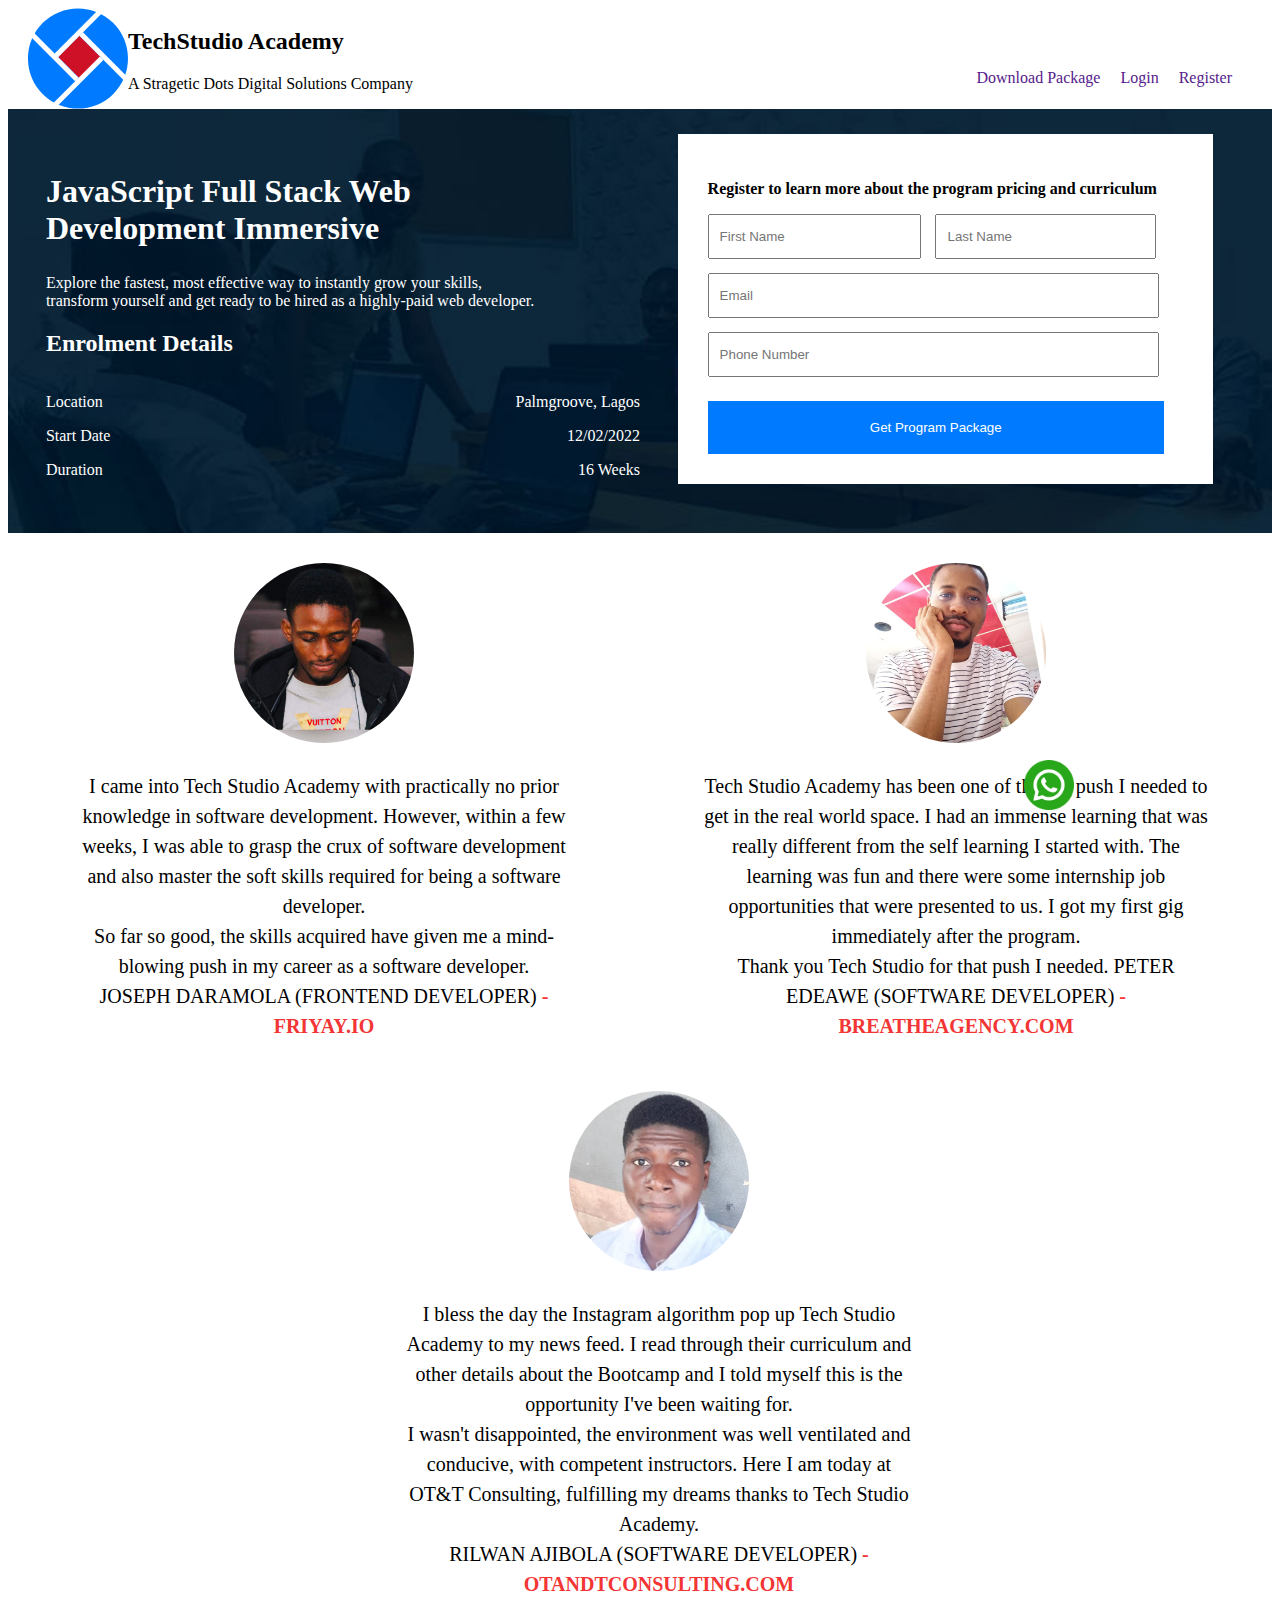
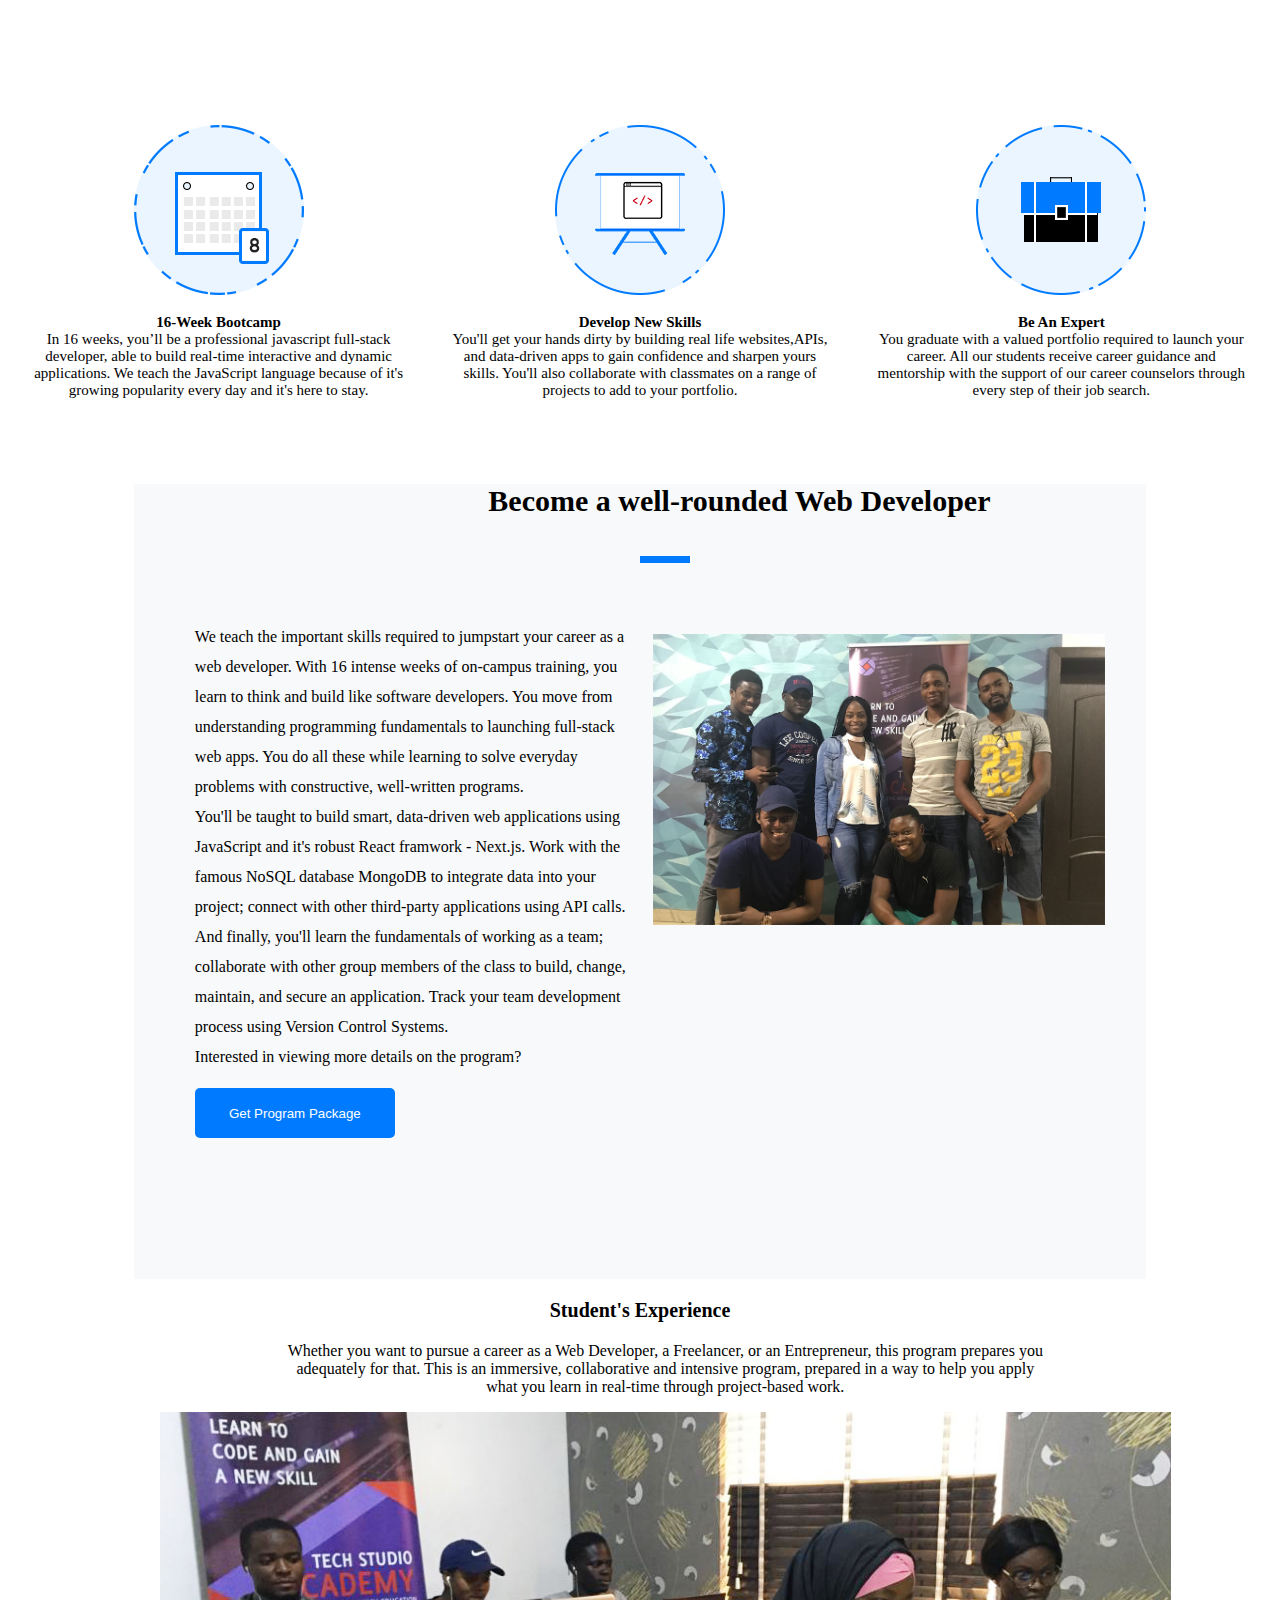
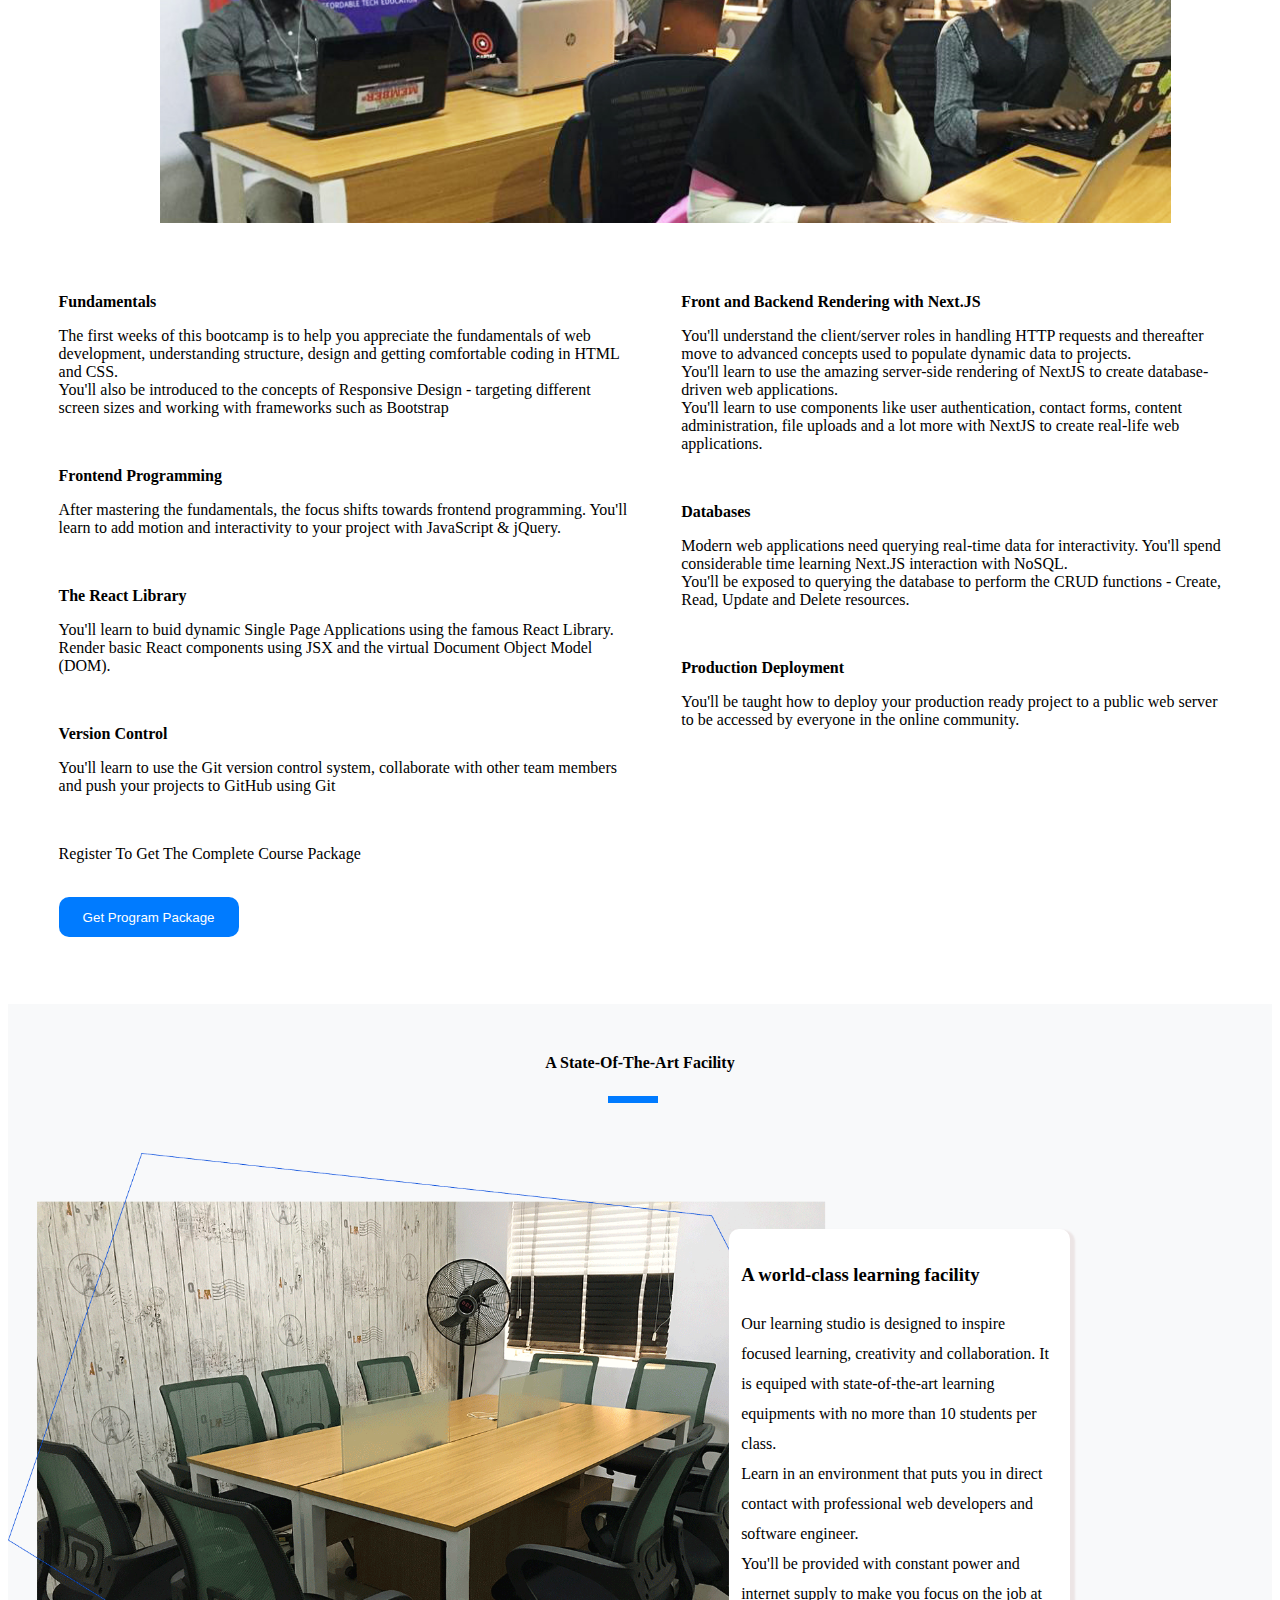
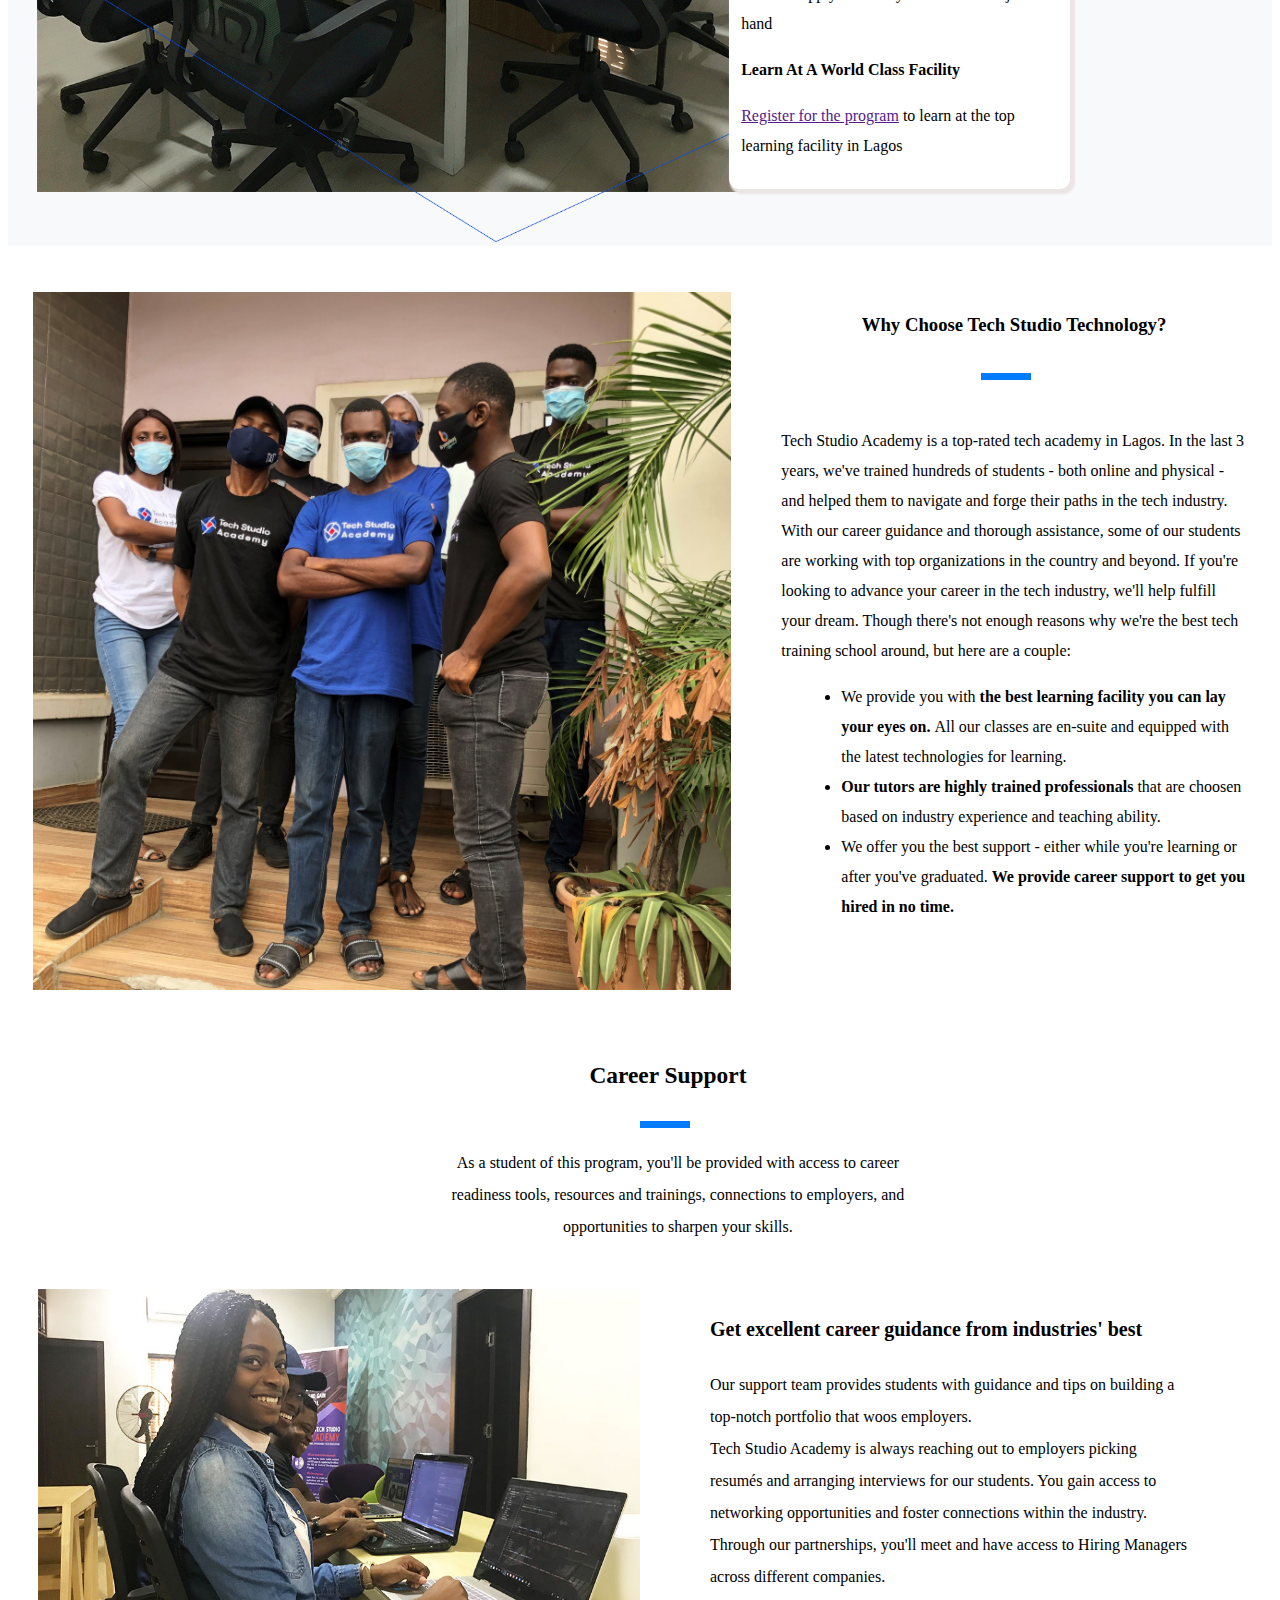
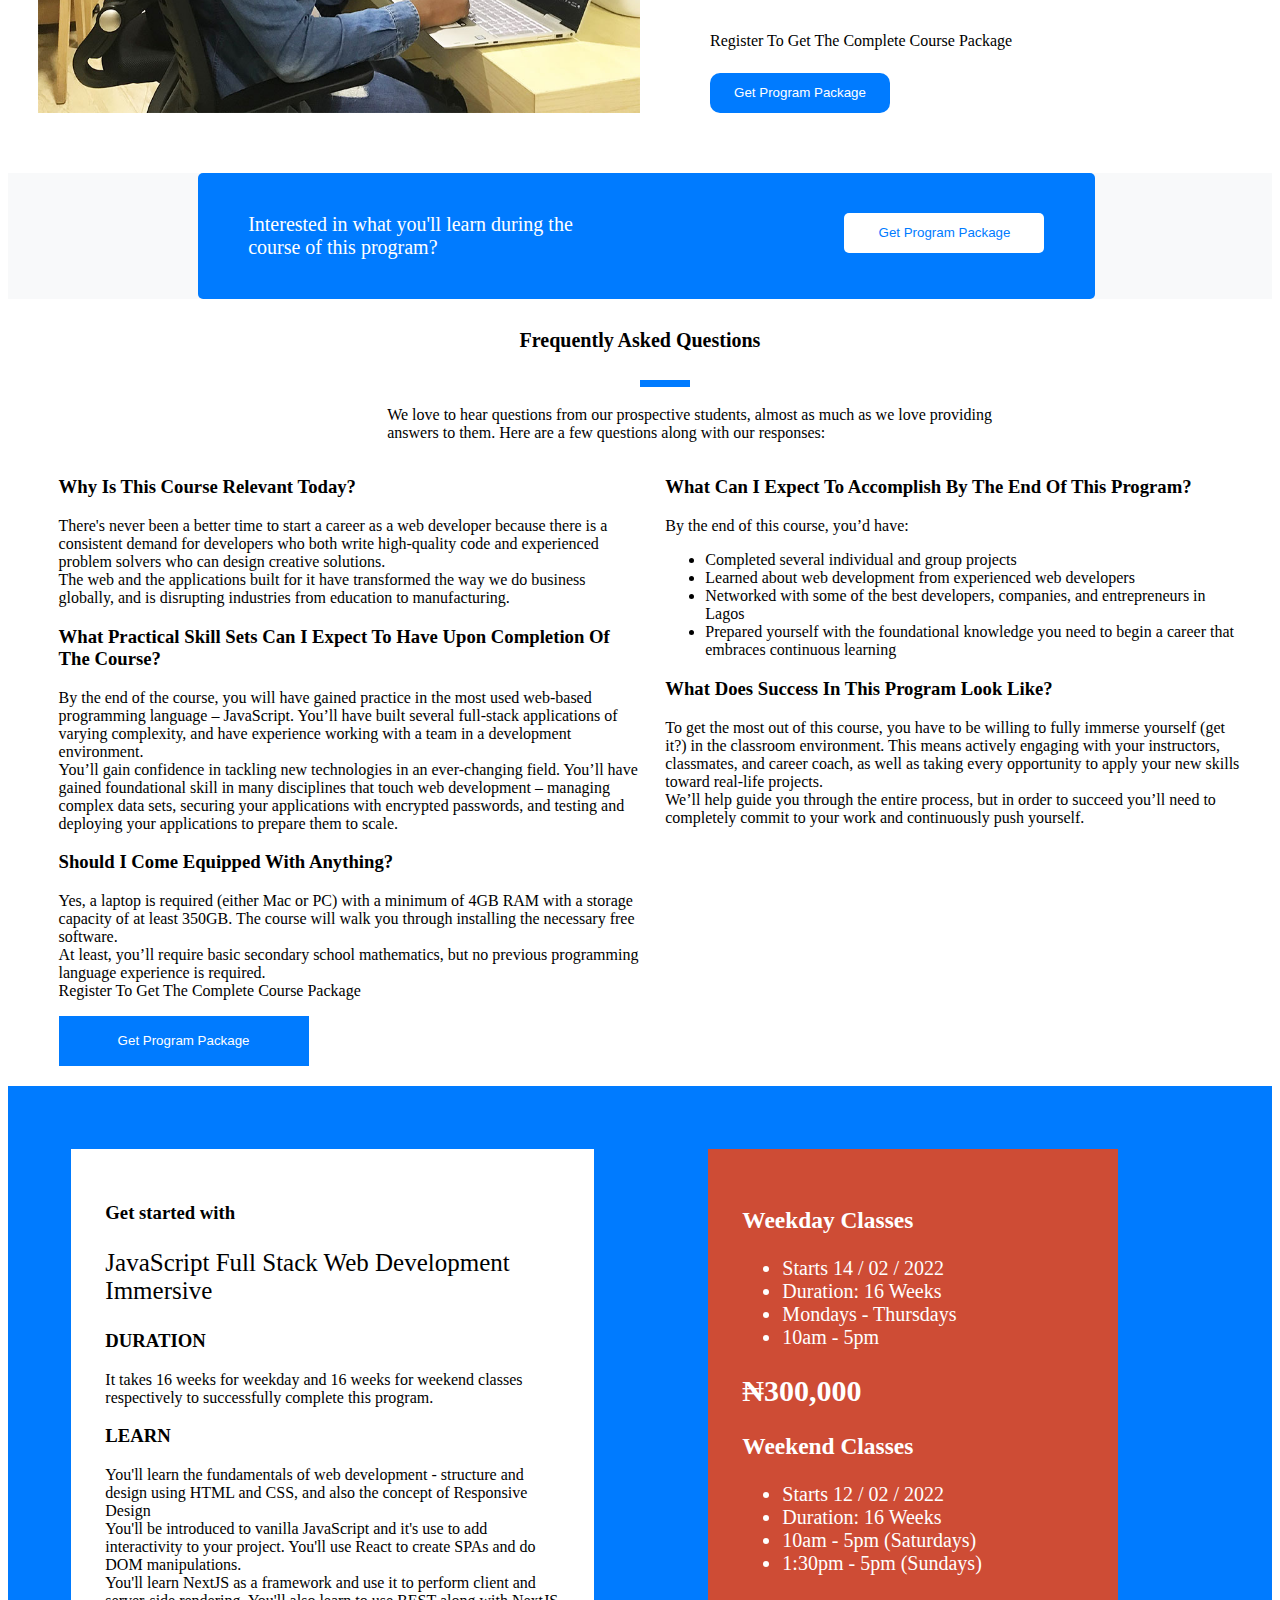
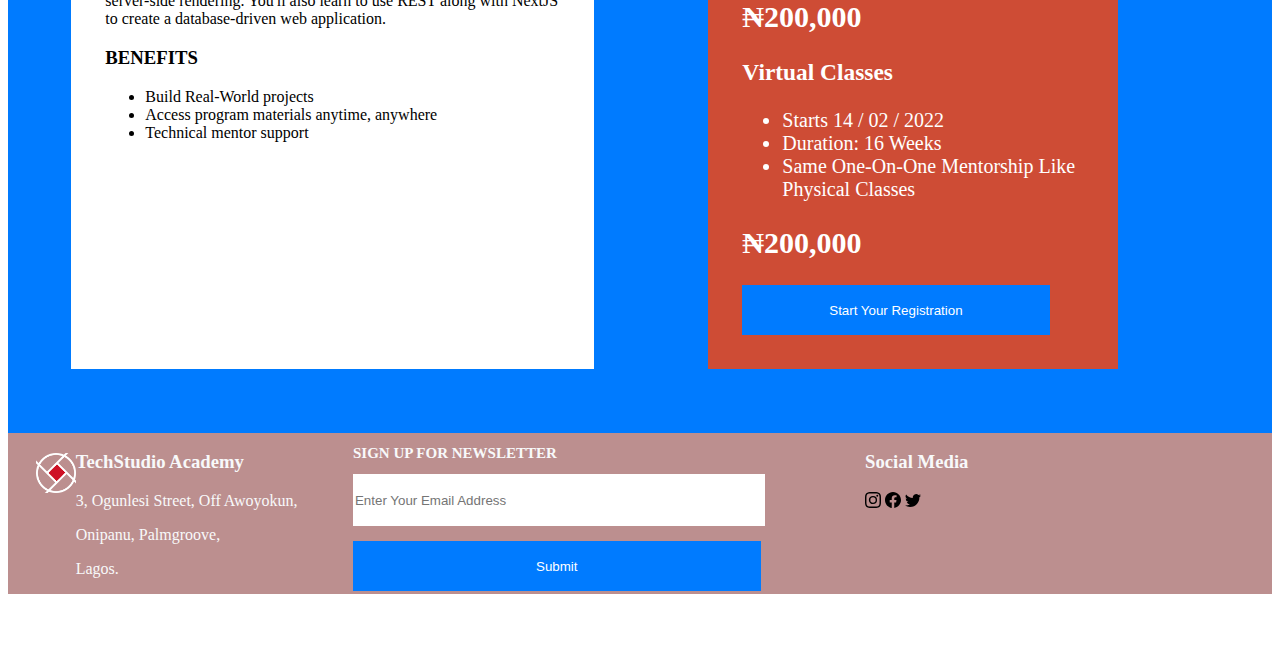
<file: index.html>
<!DOCTYPE html>
<html lang="en">
<head>
    <meta charset="UTF-8">
    <meta http-equiv="X-UA-Compatible" content="IE=edge">
    <meta name="viewport" content="width=device-width, initial-scale=1.0">
    <link rel="stylesheet" href="index.css">
    <title>Document</title>
    
</head>
    <body>
        <div class="to">
            <div class="go">
                <img src="./images/logo.svg" alt="">
                <div class="so">
                    <h2>TechStudio Academy</h2>
                    <p>A Stragetic Dots Digital Solutions Company</p>
                </div>
            </div>
            <div class="we">
                <a href="">Download Package</a>
                <a href="">Login</a>
                <a href="">Register</a>
            </div>
        </div>

        <div class="ss">

            <div class="prof">
                
                <div>
                    <h2 class="do">
                        JavaScript Full Stack Web Development Immersive
                    </h2>
                    <div class="ff">
                        <p>
                            Explore the fastest, most effective way to instantly grow your skills,<br> transform yourself and get ready to be hired as a highly-paid web developer.
                        </p>
                    </div>    
                </div>
                <div>
                    <h2> Enrolment Details </h2>
                    <div class="an">
                        <div>
                            <p>Location</p>
                            <p> Start Date</p>
                            <p>Duration</p>
                        </div>
                        <div class="am">
                            <p>Palmgroove, Lagos</p>
                            <p>12/02/2022</p>
                            <p>16 Weeks</p>
                        </div>
                    </div>
                </div>
            
            </div>
            




            <div class="form">
                    <div class="fo">
                                    <p class="he"> <strong> Register to learn more about the program pricing and curriculum </strong> </p>
                                    <form class="wall">
                                    <input class="l" type="text" placeholder="First Name">
                                    <input class="o" type="text" placeholder="Last Name"><br>
                                    <input class="v" type="text" placeholder="Email"><br>
                                    <input class="e" type="text" placeholder="Phone Number">
                                    <button class="de">Get Program Package</button>
                                    </form>
                                   
                                </div>

            </div>

            
        </div>
        

        <div class="ee">

            <div class="mm">

                <div class="dd">
                    <img class="rr" src="./images/joseph_avatar.jpg" alt="">
                    <p>I came into Tech Studio Academy with practically no prior knowledge in software development. However, within a few weeks, I was able to grasp the crux of software development and also master the soft skills required for being a software developer. <br>

                        So far so good, the skills acquired have given me a mind-blowing push in my career as a software developer. <br>
                        
                        JOSEPH DARAMOLA (FRONTEND DEVELOPER)
                      <span> <strong> - FRIYAY.IO </strong> </span>
                    </p>
                </div>


                <div class="lo">
                    <img class="jj" src="./images/peter_avatar.jpg" alt="">
                    <p>Tech Studio Academy has been one of the big push I needed to get in the real world space. I had an immense learning that was really different from the self learning I started with. The learning was fun and there were some internship job opportunities that were presented to us. I got my first gig immediately after the program. <br>

                        Thank you Tech Studio for that push I needed.
                        
                        PETER EDEAWE (SOFTWARE DEVELOPER)
                       <span> <strong> - BREATHEAGENCY.COM </strong> </span>  
                    </p>
                </div>

            </div>

            <div class="ye">
                <img class="ri" src="./images/rilwan_avatar.jpeg" alt="">
                <p>
                    I bless the day the Instagram algorithm pop up Tech Studio Academy to my news feed. I read through their curriculum and other details about the Bootcamp and I told myself this is the opportunity I've been waiting for. <br>

                    I wasn't disappointed, the environment was well ventilated and conducive, with competent instructors. Here I am today at OT&T Consulting, fulfilling my dreams thanks to Tech Studio Academy. <br>

                    RILWAN AJIBOLA (SOFTWARE DEVELOPER)
                    <span> <strong> - OTANDTCONSULTING.COM </strong> </span>
                </p>
            </div>

        </div>

        <div class="xx">
            <div>
                <img src="./images/calendar.png" alt="">
                <p>
                   <strong> 16-Week Bootcamp </strong> <br>
                    In 16 weeks, you’ll be a professional javascript full-stack developer, able to build real-time interactive and dynamic applications. We teach the JavaScript language because of it's growing popularity every day and it's here to stay.
                </p>
            </div>

            <div>
                <img src="./images/board.png" alt="">
                <p>
                   <strong> Develop New Skills </strong> <br>
                    You'll get your hands dirty by building real life websites,APIs, and data-driven apps to gain confidence and sharpen yours skills. You'll also collaborate with classmates on a range of projects to add to your portfolio.
                </p>
            </div>

            <div>
                <img src="./images/suitcase.png" alt="">
                <p>
                   <strong> Be An Expert </strong> <br>
                    You graduate with a valued portfolio required to launch your career. All our students receive career guidance and mentorship with the support of our career counselors through every step of their job search.
                </p>
            </div>
        </div>
        
        <div class="gg">
            <div class="bb">
                <div class="hh">
                    <p class="pp">
                        <strong>Become a well-rounded Web Developer</strong>
                    </p>
                    <button class="vov"></button>
                </div>
                <div class="cc">
                    <div class="glass">
                        <p class="mn">
                            We teach the important skills required to jumpstart your career as a web developer. With 16 intense weeks of on-campus training, you learn to think and build like software developers. You move from understanding programming fundamentals to launching full-stack web apps. You do all these while learning to solve everyday problems with constructive, well-written programs. <br>

                            You'll be taught to build smart, data-driven web applications using JavaScript and it's robust React framwork - Next.js. Work with the famous NoSQL database MongoDB to integrate data into your project; connect with other third-party applications using API calls. <br>

                            And finally, you'll learn the fundamentals of working as a team; collaborate with other group members of the class to build, change, maintain, and secure an application. Track your team development process using Version Control Systems. <br>
                            Interested in viewing more details on the program?
                        </p>
                        <button class="rd">Get Program Package</button>

                    </div>
                    <div class="stud">
                        <img class="kk" src="./images/group.jpg" alt="">
                        
                    </div>
                </div>
            </div>
        </div>

        <div class="tt">
            <p class="ii">
                <strong>Student's Experience</strong>
            </p>
            <p class="nn">
                Whether you want to pursue a career as a Web Developer, a Freelancer, or an Entrepreneur, this program prepares you adequately for that. This is an immersive, collaborative and intensive program, prepared in a way to help you apply what you learn in real-time through project-based work.
            </p>
        </div>
        <img class="aa" src="./images/students.jpg" alt="">

        <div class="ht">
            <div class="left">
                <p>
                    <strong>Fundamentals</strong>
                </p>
            
                <p>
                    The first weeks of this bootcamp is to help you appreciate the fundamentals of web development, understanding structure, design and getting comfortable coding in HTML and CSS. <br>

                    You'll also be introduced to the concepts of Responsive Design - targeting different screen sizes and working with frameworks such as Bootstrap
                </p>
                <br>
                <p>
                    <strong>Frontend Programming</strong>
                </p>
                <p>
                    After mastering the fundamentals, the focus shifts towards frontend programming. You'll learn to add motion and interactivity to your project with JavaScript & jQuery.
                </p>
                <br>
                <p>
                    <strong>The React Library</strong>
                </p>
                <p>
                    You'll learn to buid dynamic Single Page Applications using the famous React Library. Render basic React components using JSX and the virtual Document Object Model (DOM).

                </p>
                <br>
                <p>
                    <strong>Version Control</strong>
                </p>
                <p>
                    You'll learn to use the Git version control system, collaborate with other team members and push your projects to GitHub using Git
                </p>
                <br>
                <p>Register To Get The Complete Course Package</p>
                <br>
                <button class="mo">Get Program Package</button>
            </div>
            <div class="zip">
                <p>
                    <strong>Front and Backend Rendering with Next.JS</strong>
                </p>
                <P>
                    You'll understand the client/server roles in handling HTTP requests and thereafter move to advanced concepts used to populate dynamic data to projects. <br>

                    You'll learn to use the amazing server-side rendering of NextJS to create database-driven web applications. <br>

                    You'll learn to use components like user authentication, contact forms, content administration, file uploads and a lot more with NextJS to create real-life web applications.
                </P>
                <br>
                <p>
                    <strong>Databases</strong>
                </p>
                <p>
                    Modern web applications need querying real-time data for interactivity. You'll spend considerable time learning Next.JS interaction with NoSQL. <br>

                    You'll be exposed to querying the database to perform the CRUD functions - Create, Read, Update and Delete resources.
                </p>
                <br>
                <p>
                    <strong>Production Deployment</strong>
                </p>
                <p>
                    You'll be taught how to deploy your production ready project to a public web server to be accessed by everyone in the online community.
                </p>
            </div>
        </div>


        
            <div class="yy">
                <p class="jk">
                    <strong> A State-Of-The-Art Facility</strong>
                </p>
                <button class="sd"></button>
                <div class="bv">
                    

            
                <div class="nana">
                
                            <img class="oo" src="./images/studio.png" alt="">
                </div>

                        <div class="tj">
                                <h3>
                                    A world-class learning facility
                                </h3>
                                <p class="cv">
                                    Our learning studio is designed to inspire focused learning, creativity and collaboration. It is equiped with state-of-the-art learning equipments with no more than 10 students per class. <br>

                                    Learn in an environment that puts you in direct contact with professional web developers and software engineer. <br>

                                    You'll be provided with constant power and internet supply to make you focus on the job at hand 
                                </p>
                                
                                <p>
                                    <strong>Learn At A World Class Facility</strong>
                                </p>
                                
                            <p class="gs"> <a href="">Register for the program</a> to learn at the top learning facility in Lagos</p>
                        </div>
                </div>
            </div>
        
            <div class="poo">
                <div class="mama">
                    <div class="chhh">
                        <img class="xox" src="./images/students_pic.jpeg" alt="">
                    </div>
    
                    
    
                    <div class="ch">
                            <h3 class="coco"> 
                                <strong> Why Choose Tech Studio Technology? </strong>
                            </h3>
                            
                            <button class="vv"></button>
                        <p>Tech Studio Academy is a top-rated tech academy in Lagos. In the last 3 years, we've trained hundreds of students - both online and physical - and helped them to navigate and forge their paths in the tech industry.
    
                            With our career guidance and thorough assistance, some of our students are working with top organizations in the country and beyond. If you're looking to advance your career in the tech industry, we'll help fulfill your dream.
                            
                            Though there's not enough reasons why we're the best tech training school around, but here are a couple:</p>
                        
    
                        <ul class="come">
                        
                        <li>We provide you with <strong> the best learning facility you can lay your eyes on. </strong> All our classes are en-suite and equipped with the latest technologies for learning.</li>
                        <li> <strong> Our tutors are highly trained professionals </strong> that are choosen based on industry experience and teaching ability.
                        </li>
                        <li>We offer you the best support - either while you're learning or after you've graduated. <strong> We provide career support to get you hired in no time.</strong></li>
                        </ul>
    
                     </div>
                    
                    
            
                </div>
            </div>

            <div class="sun">
                <h3>Career Support</h3>
            </div>
            <button class="class"></button>
            <p class="orange" >As a student of this program, you'll be provided with access to career readiness tools, resources and trainings, connections to employers, and opportunities to sharpen your skills.</p>
            
            <div class="vas">
                <img class="smile" src="./images/smile.jpg" alt="">
                <div class="moon">
                <h3>Get excellent career guidance from industries' best</h3>
                <p>
                    Our support team provides students with guidance and tips on building a top-notch portfolio that woos employers. <br>

                    Tech Studio Academy is always reaching out to employers picking resumés and arranging interviews for our students. You gain access to networking opportunities and foster connections within the industry. <br>

                    Through our partnerships, you'll meet and have access to Hiring Managers across different companies. <br> <br>

                    Register To Get The Complete Course Package
                </p>
                <button class="main">Get Program Package</button>
                </div>
            </div>
            <div class="table">
                <div class="chair">
                    <p>Interested in what you'll learn during the course of this program?</p>
                     <button class="nut">Get Program Package</button>
                </div>
            </div>
            <div>
                <h3 class="pan
                ">Frequently Asked Questions</h3>
                <button class="ref"></button>
                <p class="note">We love to hear questions from our prospective students, almost as much as we love providing answers to them. Here are a few questions along with our responses:</p>
            </div>
        <div class="bat">
            <div class="tent">
                <h3>Why Is This Course Relevant Today?</h3>
                <p>There's never been a better time to start a career as a web developer because there is a consistent demand for developers who both write high-quality code and experienced problem solvers who can design creative solutions. <br>
                    The web and the applications built for it have transformed the way we do business globally, and is disrupting industries from education to manufacturing.
                </p>
                <h3> What Practical Skill Sets Can I Expect To Have Upon Completion Of The Course? </h3>
                <p>By the end of the course, you will have gained practice in the most used web-based programming language – JavaScript. You’ll have built several full-stack applications of varying complexity, and have experience working with a team in a development environment. <br>
                    You’ll gain confidence in tackling new technologies in an ever-changing field. You’ll have gained foundational skill in many disciplines that touch web development – managing complex data sets, securing your applications with encrypted passwords, and testing and deploying your applications to prepare them to scale.
                </p>
                <h3>Should I Come Equipped With Anything?</h3>
                <p>Yes, a laptop is required (either Mac or PC) with a minimum of 4GB RAM with a storage capacity of at least 350GB. The course will walk you through installing the necessary free software. <br>
                    At least, you’ll require basic secondary school mathematics, but no previous programming language experience is required. <br>
                    Register To Get The Complete Course Package
                </p>
                <button class="pot">Get Program Package</button>

            </div>
            <div class="three">
                <h3>What Can I Expect To Accomplish By The End Of This Program?</h3>
                <p>By the end of this course, you’d have:</p>
                <ul>
                    <li>Completed several individual and group projects</li>
                    <li>Learned about web development from experienced web developers</li>
                    <li>Networked with some of the best developers, companies, and entrepreneurs in Lagos</li>
                    <li>Prepared yourself with the foundational knowledge you need to begin a career that embraces continuous learning</li>
                </ul>
                <h3>What Does Success In This Program Look Like?</h3>
                <p>To get the most out of this course, you have to be willing to fully immerse yourself (get it?) in the classroom environment. This means actively engaging with your instructors, classmates, and career coach, as well as taking every opportunity to apply your new skills toward real-life projects. <br>

                    We’ll help guide you through the entire process, but in order to succeed you’ll need to completely commit to your work and continuously push yourself.
                </p>
            </div>
        </div> 

        <div class="dent">
            <div class="troll">
                <h3>Get started with</h3>
                <p class="cat">JavaScript Full Stack Web Development Immersive</p>
                <h3>DURATION</h3>
                <P>It takes 16 weeks for weekday and 16 weeks for weekend classes respectively to successfully complete this program.</P>
                 <h3>LEARN</h3>
                 <p>You'll learn the fundamentals of web development - structure and design using HTML and CSS, and also the concept of Responsive Design <br>

                    You'll be introduced to vanilla JavaScript and it's use to add interactivity to your project. You'll use React to create SPAs and do DOM manipulations. <br>
                    
                    You'll learn NextJS as a framework and use it to perform client and server-side rendering. You'll also learn to use REST along with NextJS to create a database-driven web application.</p>
                  <h3>BENEFITS</h3>

                  <ul>
                      <li>Build Real-World projects</li>
                      <li>Access program materials anytime, anywhere</li>
                      <li>Technical mentor support</li>


                  </ul>
            
            </div>

            <div class="busy">
                <h3>Weekday Classes</h3>
                 <ul>
                     <li>Starts 14 / 02 / 2022</li>
                     <li>Duration: 16 Weeks</li>
                     <li>Mondays - Thursdays</li>
                     <li>10am - 5pm</li>
                </ul>
                <h2>₦300,000</h2>
                <h3>Weekend Classes</h3>
                <ul>
                    <li>Starts 12 / 02 / 2022</li>
                    <li>Duration: 16 Weeks</li>
                    <li>10am - 5pm (Saturdays)</li>
                    <li>1:30pm - 5pm (Sundays)</li>
                </ul>
                <h2>₦200,000</h2>
                <h3>Virtual Classes</h3>
                <ul>
                    <li>Starts 14 / 02 / 2022</li>
                    <li>Duration: 16 Weeks</li>
                    <li>Same One-On-One Mentorship Like Physical Classes</li>
                </ul>
                <h2>₦200,000</h2>
                <button class="star">Start Your Registration</button>

            </div>

        </div>


            <div class="lone">
            
                <div class="flex">
                    <img class="off" src="./images/logo.png" alt="">
                    <div class="dave">
                        <h3>TechStudio Academy</h3>
                        <p>3, Ogunlesi Street, Off Awoyokun,
                        <p> Onipanu, Palmgroove,</p>
                        <p>Lagos.</p>
                    </div>   
                </div>

                <div class="sign">
                    <h2>SIGN UP FOR NEWSLETTER</h2>
                    <input class="yyy" type="text" placeholder="Enter Your Email Address"> <br>
                    <button class="sub">Submit</button>
                    
                </div>
               
                
                <div class="last">
                    <h3>  Social Media</h3>
                    <img class="p" src="./images/instagram.svg" alt="">
                    <img class="p" src="./images/facebook.svg" alt="">
                    <img  class="p" src="./images/twitter.svg" alt="">
                </div>
            </div>






            <img class="imgsticky" src="./images/whatsapp.png" width="50px">



        

    </body>
</html>
</file>
<file: index.css>
.go{
    display: flex;
}
.we{
    display: flex;
    justify-content: space-between;
    margin-top: 5%;

}
.bv{
    display: flex;
}
.form{
    width: 50%;
    box-sizing: border-box;
    
    margin-top: 2%;
}
.am{
    text-align: end;

}
.prof{
    width: 50%;
    padding: 3%;
}
.we a{
    text-decoration: none;
    padding-right: 20px;

}
.to{
    display: flex;
    justify-content: space-between;
    padding-left: 20px;
    padding-right: 20px;
}
.do{
    width: 400px;
    font-size: xx-large;
}
.an{
    display: flex;
    justify-content: space-between;
    
}
.ss{
    display: flex;
    
    background-image: url(./images/bg.jpg);
    background-repeat: no-repeat;
    background-size: cover;
    color: white;
    
}

.fo{
    width: 80%;
    
    padding: 5%;
    
    margin-right: 3%;
}

.l{
    height: 45px;
    width: 45%;
    box-sizing: border-box;
    margin-bottom: 3%;
    padding-left: 10px;

    /* padding-bottom: 5%; */
}
.o{
    height: 45px;
    margin-left: 10px;
    box-sizing: border-box;
    margin-bottom: 3%;
    padding-left: 10px;

    width: 46.5%;
    /* padding-bottom: 5%; */
}
.v{
    width: 95%;
    height: 45px;
    box-sizing: border-box;
    margin-bottom: 3%;
    padding-left: 10px; 
    /* padding-bottom: 5%; */
}
.e{
    width: 95%;
    height: 45px;
    box-sizing: border-box;
    margin-bottom: 3%;
    padding-left: 10px;

    /* padding-bottom: 5%; */
}
.de{
    width: 96%;
    margin-top: 2%;
    
    background-color: #007bff;
    color: white;
    padding: 4%;
    border-style: none;
    
    
}
.fo{
    background-color: white;     
} 
.he{
    color: black;
}
.rr{
    width: 180px;
    border-radius: 900px;
    margin-top: 30px;
}
.jj{
    width: 180px;
    border-radius: 900px;
    margin-top: 30px;
}
.mm{
    
    text-align: center;
    
}
.ri{
    width: 180px;
    border-radius: 900px;
    margin-top: 30px;
}
.lo{
    width: 40%;
    font-size: 20px;
    /* text-align: center; */
    line-height: 30px;

}
.dd{
    width: 40%;
    font-size: 20px;
    /* text-align: center; */
    line-height: 30px;

}
.ye{
    width: 40%;
    text-align: center;
    margin-left: 31.5%;
    font-size: 20px;
    line-height: 30px;
}
.ee{
    padding: 45%px;
    font-size: 15px;
    
}
.xx{
    width: 100%; 
    display: flex;
    justify-content: space-between;
    justify-content: space-around;
    font-size: 20px;
    text-align: center;
    margin-top: 10%;
    /* padding: 1%; */
}
.xx div{
    width: 30%;
    
    font-size: 15px;
}
span{
    color: rgb(243, 53, 53);
}
.pp{
    margin-left: 35%;
    font-size: 30px;
    
}

.rd{
    color: white;
    background-color: #007bff;
    height: 50px;
    width: 200px;
    border-radius: 5px;
    border: none;
}
.gg{
    justify-content: space-between;
    margin-top: 70px;
    justify-content: space-around;
    padding-bottom: 100px;
    background-color: #f8f9fa;
    margin-right: 10%;
    margin-left: 10%;
}
.class{
    width: 50px;
    height: 7px;
    border-radius: 0px;
    background-color: #007bff;
    border: none;
    margin-bottom: px; 
    margin-left: 50%;
    margin-top: 5px;

}
.moon{
    
    
}
.vv{
    width: 50px;
    height: 7px;
    border-radius: 0px;
    background-color: #007bff;
    border: none;
    margin-bottom: 30px; 
    margin-left: 43%;

}
.vov{
    width: 50px;
    height: 7px;
    border-radius: 0px;
    background-color: #007bff;
    border: none;
    
    margin-left: 50%;
}
.ref{
    width: 50px;
    height: 7px;
    border-radius: 0px;
    background-color: #007bff;
    border: none;
    
    margin-left: 50%;
}

.come{
    
     margin-left: 20px; 
}
.note{
    width: 50%;

    margin-left: 30%;

}

.kk{

    max-width: 100%;
    max-height: 100%;
    object-fit: contain;
}

.cc{
    display: flex;
    padding: 4%;
}
.mn{
    line-height: 30px;

    font-size: 16px;
}   
.glass{
    /* padding-left: 30px; */
    width: 49%;
    padding-left: 20px;
    padding-right: 16px;
}
.stud{
    width: 50%;
    margin-top: 3%;
}

.tt{
     text-align: center; 
}
.ii{
    font-size: 20px;
    text-align: center;
    
}
.nn{
    width: 60%;
    margin-left: 22%;
    /* line-height: 30px; */
}
.aa{
    /* margin-left: 150px ; */
    width: 80%;
    margin-left: 12%;
    /* margin-right: 20%; */

}
.mo{
    color: white;
    background-color: #007bff;
    border-radius: 10px;
    width: 180px;
    border: none;
    height: 40px;
}
.main{
    color: white;
    background-color: #007bff;
    border-radius: 10px;
    width: 180px;
    border: none;
    height: 40px;

}
.ht{
    display: flex;
    justify-content: space-between;
    padding: 4%;
}
.oo{
    width: 100%;
}
.tj{
           /* width: 420px; */
    box-shadow: 3px 3px 2px 2px rgb(236 229 229);
    background-color: white;
    padding: 1%;
    line-height: 30px;
    border-radius: 10px;
    font-size: 100%;
    position: relative;
    right: 16%;
    margin-top: 6%;
    max-width: 25%;
    height: 40%;

}
.zip{
    margin-left: 4%;
}
.left p{
    /* line-height: 30px; */
}
.table{
    background-color:  #f8f9fa;
    /* padding-right: 230px;
    padding-left: 230px;
    padding-top: 40px ;
    padding-bottom: 40px; */
    
}
.chair{
    background-color: #007bff;
    color: white;
    margin: 30px;
    margin-left: 15%;
    
    padding-top: 20px;
    padding-bottom: 20px;
    width: 63%;
    padding-right: 4%;
    padding-left: 4%;
    font-size: 20px;
    display: flex;
    justify-content: space-between; 
    border-radius: 5px;

}
.chair p{
    width: 350px;
}
.sd{
    width: 50px;
    height: 7px;
    border-radius: 0px;
    background-color: #007bff;
    border: none;
    margin-bottom: 50px;
    margin-left: 47.5%;
}
.nut{
    color: #007bff ;
    background-color: white;
    border: 0px;
    border-radius: 5px;
    height: 40px;
    width: 200px;
    margin-top: 20px;
}
.jk{
    text-align: center;
    padding-top: 50px;
}
.orange{
    width: 40%;
    text-align: center;
    margin-left: 33%;
    line-height: 2;
}

.xox{
    max-height: 100%;
    max-width: 100%;
    object-fit: contain;
}
.ch{
    width: 40%;
    padding-left: 50px;
    line-height: 30px;
}
.chhh{
    width: 60%;
}
.ch p{
    line-height: 30px;
}
.poo{
    margin-top: 20px;
    padding: 2%;
    
}
.yy{
    background-color: #f8f9fa;
    /* padding: 50px; */
}
.moon{
    width: 40%;
    padding-left: 70px;
    line-height: 2;
}
.smile{
    width: 50%;
    
}
.zip p{
    /* line-height: 30px; */
}
.moon h3{
    font-size: 20px;
}
.coco{
    text-align: center;
}
.come li{
    /* line-height: 30px; */
}
.mama{
    display: flex;
    
}
.sun{
    margin-left: 46%;
    font-size: 20px;
    padding-top: 20px;
}
.vas{
    display: flex;
    padding: 30px;
}
.pan{
    text-align: center;
    font-size: 20px;
}
.pot{
    width: 250px;
    justify-content: center;
    background-color: #007bff;
    color: white;
    height: 50px;
    border: 0px;

}
.tent{
    width: 50%;
    /* line-height: 30px; */
    padding-right: 2%;
    
}
.three{
    width: 50%;
    /* line-height: 30px; */
    padding-right: 2%;
    
}
.bat{
    display: flex;
    padding-left:4%;
    padding-bottom: 20px;
    /* padding-top: 100px; */
}
.troll{
    width: 40%;
    /* line-height: 30px; */
    background-color: white;
    padding: 3%;
    /* border-radius: 10px; */

}
.cat{
    font-size: 25px;
    
}
.dent{
    background-color: #007bff;
    display: flex;
    padding: 5%;

}
.star{
    background-color: #007bff;
    color: white ;
    width: 90%;
    height: 50px;
    border: 0px;
}
.busy{
    background-color: rgb(206, 76, 53);
    width: 30%;
    /* border-radius: 10px; */
    margin-left: 10%;
    color: white;
    padding: 3%;
    font-size: 20px;
}
.lone{
    background-color: rosybrown;
    display: flex;
    justify-content: space-around;
    /* justify-content: space-between; */
    color: #f8f9fa ;


}
.off{
    width: 40px;
    height: 40px;
    padding-top: 20px;
    
}
.flex{
    display: flex;  
}

.p{
    color: white;
}
.sign h2{
    color: #f8f9fa;
    font-size: 15px;
    /* padding-bottom: 100px; */
    text-align: center;
    
}
.strong{
    display: flex;
    
}
.dave{
    color: #f8f9fa;
}
.sub{
    width: 200%;
    justify-content: center;
    background-color: #007bff;
    color: white;
    height: 50px;
    border: 0px;
    margin-top: 15px;
}
.last{
    width: 30%;
    margin-left: 20%;
}
.yyy{
    width: 200%;
    justify-content: center;
    background-color: white;
    color: rgb(48, 45, 45);
    height: 50px;
    border: 0px;

}
.soap{
    padding-right: 50px;
}

.mm{
    display: flex;
    justify-content: space-around;
}
.imgsticky{
    position: -webkit-sticky;
    position: sticky;
    bottom: 10%;
    left: 80%; 
}

@media  (max-width: 768px) {

    .go{
        display: flex;
    }
    .we{
        display: flex;
        justify-content: space-between;
        margin-top: 5%;
    
    }
    .bv{
        display: block;
    }
    .form{
        width: 50%;
        /* margin-left: 3%; */
        margin-top: 4%;
    }
    .prof{
        width: 50%;
        padding: 3%;
    }
    .we a{
        text-decoration: none;
        padding-right: 20px;
    
    }
    .nana{
        margin-left: 7%;
    }
    .to{
        display: flex;
        justify-content: space-between;
        padding-left: 20px;
        padding-right: 20px;
    }
    .do{
        width: 400px;
        font-size: xx-large;
    }
    .am{
        text-align: end;
    }
    
    .an{
        display: flex;
        justify-content: space-between;
        
    }
    .ss{
        display: flex;
        /* padding: 50px; */
        background-image: url(./images/bg.jpg);
        background-repeat: no-repeat;
        background-size: cover;
        color: white;
        
    }
    
    .fo{
        width: 100%;
        /* height: 280px; */
        padding: 5%;
        /* padding-bottom: 20px; */
        /* margin-left: 100px; */
        margin-right: 3%;
    }
    
    .l{
        height: 40px;
        width: 45%;
        /* margin-right: 15px;
        padding-left: 10px; */
        padding-bottom: 5%;
    }
    .o{
        height: 40px;
        margin-left: 10px;
        /* margin-bottom: 20px;
        padding-left: 10px; */
        width:44%;
        padding-bottom: 5%;
    }
    .v{
        width: 95%;
        height: 40px;
        /* padding-right: 50px;
        margin-bottom: 20px;
        
        padding-left: 10px; */
        padding-bottom: 5%;
    }
    .e{
        width: 95%;
        height: 40px;
        /* padding-right: 50px;
        margin-bottom: 20px;
        padding-left: 10px; */
        padding-bottom: 5%;
    }
    .de{
        width: 97%;
        /* justify-content: center; */
        background-color: #007bff;
        color: white;
        padding: 4%;
        border-style: none;
        /* border: 0px; */
        
    }
    .fo{
        background-color: white; 
        width: 85% ;    
    } 
    .he{
        color: black;
    }
    .rr{
        width: 180px;
        border-radius: 900px;
        margin-top: 30px;
    }
    .jj{
        width: 180px;
        border-radius: 900px;
        margin-top: 30px;
    }
    .mm{
        
        text-align: center;
        
    }
    .ri{
        width: 180px;
        border-radius: 900px;
        margin-top: 30px;
    }
    .lo{
        width: 40%;
        font-size: 20px;
    
    }
    .dd{
        width: 40%;
        font-size: 20px;
    
    }
    .ye{
        width: 40%;
        text-align: center;
        margin-left: 33%;
        font-size: 20px;
    }
    .ee{
        padding: 45%px;
        font-size: 15px;
        
    }
    .xx{
        width: 95%; 
        display: flex;
        justify-content: space-between;
        justify-content: space-around;
        font-size: 20px;
        text-align: center;
        margin-top: 10%;
    }
    .xx div{
        width: 30%;
        /* line-height: 30px; */
        font-size: 15px;
    }
    span{
        color: rgb(243, 53, 53);
    }
    .pp{
        margin-left: 20%;
        font-size: 30px;
        /* width: 1000px;  */
    }
    
    .rd{
        color: white;
        background-color: #007bff;
        height: 50px;
        width: 200px;
        border-radius: 5px;
        border: none;
    }
    .gg{
        justify-content: space-between;
        margin-top: 70px;
        justify-content: space-around;
        padding-bottom: 100px;
        background-color: #f8f9fa;
    }
    .class{
        width: 50px;
        height: 7px;
        border-radius: 0px;
        background-color: #007bff;
        border: none;
        margin-bottom: px; 
        margin-left: 50%;
        margin-top: 5px;
    
    }
    .moon{
        /* line-height: 30px; */
        
    }
    .vv{
        width: 50px;
        height: 7px;
        border-radius: 0px;
        background-color: #007bff;
        border: none;
        margin-bottom: 30px; 
        margin-left: 43%;
    
    }
    .vov{
        width: 50px;
        height: 7px;
        border-radius: 0px;
        background-color: #007bff;
        border: none;
        /* margin-bottom: 30px;  */
        margin-left: 15%;
    }
    .ref{
        width: 50px;
        height: 7px;
        border-radius: 0px;
        background-color: #007bff;
        border: none;
        /* margin-bottom: 30px;  */
        margin-left: 50%;
    }
    
    .come{
        
         margin-left: 20px; 
    }
    .note{
        width: 50%;
    
        margin-left: 30%;
        /* line-height: 30px; */
        /* padding-bottom: 50px; */
    }
    
    .kk{
        /* width: 700px; */
        /* margin-left: 50px; */
        max-width: 100%;
        max-height: 100%;
        object-fit: contain;
    }
    .hh{
         text-align: center;
        /* margin-right: 150px;  */
        margin-left: -17%;
    
    }
    
    .cc{
        display: block;
    }
    .mn{
        /* width: 550px;
        line-height: 30px; */
        font-size: 15px;
    }   
    .glass{
        /* padding-left: 28px; */
        width: 87%;
    }
    .stud{
        width: 75%;
        margin-top: 3%;
        margin-left: 8%; 
    }
    
    .tt{
         text-align: center; 
    }
    .ii{
        font-size: 20px;
        text-align: center;
        
    }
    .nn{
        width: 60%;
        margin-left: 22%;
        /* line-height: 30px; */
    }
    .aa{
        /* margin-left: 150px ; */
        width: 85%;
        margin-left: 4%;
        margin-right: 10%;
    }
    .mo{
        color: white;
        background-color: #007bff;
        border-radius: 10px;
        width: 180px;
        border: none;
        height: 40px;
    }
    .main{
        color: white;
        background-color: #007bff;
        border-radius: 10px;
        width: 180px;
        border: none;
        height: 40px;
    
    }
    .ht{
        display: flex;
        justify-content: space-between;
        padding: 4%;
    }
    .oo{
        width: 100%;
    }
    .tj{
               /* width: 420px; */
        box-shadow: 2px 2px white;
        background-color: white;
        padding: 3%;
        /* line-height: 35px; */
        border-radius: 8px;
        font-size: 65%;
        /* position: relative;
        right: 24%; */
        margin-top: 6%;
        max-width: fit-content;
        margin-left: 30%;
    }
    .zip{
        margin-left: 4%;
    }
    .left p{
        /* line-height: 30px; */
    }
    .table{
        background-color:  #f8f9fa;
        /* padding-right: 230px;
        padding-left: 230px;
        padding-top: 40px ;
        padding-bottom: 40px; */
        margin-left: 5%;
    }
    .chair{
        background-color: #007bff;
        color: white;
        margin: 30px;
        margin-left: 15%;
    
        padding-top: 20px;
        padding-bottom: 20px;
        width: 63%;
        padding-right: 4%;
        padding-left: 4%;
        font-size: 20px;
        display: flex;
        /* justify-content: space-between; */
        border-radius: 5px;
    
    }
    .chair p{
        width: 350px;
    }
    .sd{
        width: 50px;
        height: 7px;
        border-radius: 0px;
        background-color: #007bff;
        border: none;
        margin-bottom: 50px;
        margin-left: 45%;
    }
    .nut{
        color: #007bff ;
        background-color: white;
        border: 0px;
        border-radius: 5px;
        height: 40px;
        width: 200px;
        margin-top: 20px;
    }
    .jk{
        text-align: center;
        /* padding-top: 50px; */
    }
    .orange{
        width: 40%;
        text-align: center;
        margin-left: 33%;
        line-height: 2;
    }
    
    .xox{
        max-height: 100%;
        max-width: 100%;
        object-fit: contain;
    }
    .ch{
        width: 78%;
        /* padding-left: 50px; */
        /* margin-left: 15%; */
    }
    .chhh{
        width: 60%;
        margin-left: 11%;
    }
    .ch p{
        /* line-height: 30px; */
    }
    .poo{
        margin-top: 20px;
        padding: 2%;
        
    }
    .yy{
        background-color: #f8f9fa;
        /* padding: 50px; */
        /* margin-left: 3%; */
    }
    .moon{
        width: 85%;
        padding-left: 70px;
    }
    .smile{
        width: 70%;
        margin-left: 17%;
        
    }
    .zip p{
        /* line-height: 30px; */
    }
    .moon h3{
        font-size: 20px;
    }
    .coco{
        text-align: center;
    }
    .come li{
        /* line-height: 30px; */
    }
    .mama{
        display: flex;
        display: block;
        width: 100%;
        /* margin-left: 7%; */
        /* margin-right: 15%;  */
        
    }
    .sun{
        margin-left: 43%;
        font-size: 20px;
        padding-top: 20px;
    }
    .vas{
        /* display: flex; */
        /* padding: 30px; */
        display: block;
        /* width: max-content; */
    }
    .pan{
        text-align: center;
        font-size: 20px;
        margin-left: 8%;
    }
    .pot{
        width: 250px;
        justify-content: center;
        background-color: #007bff;
        color: white;
        height: 50px;
        border: 0px;
    
    }
    .tent{
        width: 50%;
        /* line-height: 30px; */
        padding-right: 2%;
        
    }
    .three{
        width: 50%;
        /* line-height: 30px; */
        padding-right: 2%;
        
    }
    .bat{
        display: flex;
        padding-left:4%;
        padding-bottom: 20px;
        /* padding-top: 100px; */
    }
    .troll{
        width: 40%;
        /* line-height: 30px; */
        background-color: white;
        padding: 3%;
        border-radius: 10px;
    
    }
    .cat{
        font-size: 25px;
        
    }
    .dent{
        background-color: #007bff;
        display: flex;
        padding: 5%;
    
    }
    .star{
        background-color: #007bff;
        color: white ;
        width: 90%;
        height: 50px;
        border: 0px;
    }
    .busy{
        background-color: rgb(206, 76, 53);
        width: 30%;
        border-radius: 10px;
        margin-left: 10%;
        color: white;
        padding: 3%;
        font-size: 20px;
    }
    .lone{
        background-color: rosybrown;
        display: flex;
        justify-content: space-around;
        color:#f8f9fa ;
    
    }
    .off{
        width: 40px;
        height: 40px;
        padding-top: 20px;
        
    }
    .flex{
        display: flex; 
        padding: 3%; 
    }
    
    .p{
        color: white;
    }
    .sign h2{
        color :#f8f9fa ;
        font-size: 15px;
        /* padding-bottom: 100px; */
        text-align: center;
        
    }
    .strong{
        display: flex;
        
    }
    .dave{
        color: #f8f9fa;
    }
    .sub{
        width: 100%;
        justify-content: center;
        background-color: #007bff;
        color: white;
        height: 50px;
        border: 0px;
        margin-top: 15px;
    }
    .last{
        width: 20%;
        margin-left: 15%;
    }
    .yyy{
        width: 100%;
        justify-content: center;
        background-color: white;
        color: rgb(48, 45, 45);
        height: 50px;
        border: 0px;
    
    }
    .soap{
        padding-right: 50px;
    }
    
    .mm{
        display: flex;
        justify-content: space-around;
    }
  
    .imgsticky{
        position: -webkit-sticky;
        position: sticky;
        bottom: 10%;
        left: 80%;


}



@media (max-width: 425px) {

    .go{
        display: flex;
    }
    .we{
        display: flex;
        justify-content: space-between;
        margin-top: 5%;
    
    }
    .bv{
        display: block;
    }
    .am{
        text-align: end;
    }
    
    .form{
        width: 80%;
        box-sizing: border-box;
        margin-top: 4%;
        margin-left: 12%;
        height: 74%;
        font-size: 20px;
        
    }
    .prof{
        /* width: 50%;
        padding: 3%; */
        width: 80%;
        padding: 3%;
        margin-left: 7%;
        font-size: 20px;
    }
    .we a{
        text-decoration: none;
        padding-right: 20px;
    
    }
    .to{
        display: block;
        justify-content: space-between;
        padding-left: 20px;
        padding-right: 20px;
    }
    .do{
        width: 252px;
        font-size: xx-large;
    }
    .an{
        display: block;
        justify-content: space-between;
        
    }
    .ss{
    
        background-image: url(./images/bg.jpg);
        background-repeat: no-repeat;
        background-size: cover;
        color: white;
        display: block;
        
    }
    
    .fo{
        width: 95%;
        /* height: 280px; */
        padding: 1%;
        /* padding-bottom: 20px; */
        /* margin-left: 100px; */
        margin-right: 3%;
        margin-top: 5%;
    }
    
    .l{
        
        height: 45px;
        width: 44%;
        /* margin-right: 15px;
        padding-left: 10px; */
        /* padding-bottom: 5%; */
        box-sizing: border-box;
        margin-bottom: 3%;
    }
    .o{
        height: 45px;
        margin-left: 2px;
        /* margin-bottom: 20px;
        padding-left: 10px; */
        width:45%;
        /* padding-bottom: 5%; */
        box-sizing: border-box;
        margin-bottom: 3%;

    }
    .wall{
        box-sizing: border-box;
        padding-left: 2%;
    }
    .v{
        width: 92%;
        height: 45px;
        /* padding-right: 50px;
        margin-bottom: 20px;
        box-sizing: border-box;
        margin-bottom: 3%;
        padding-left: 10px; */
        /* padding-bottom: 5%; */
        box-sizing: border-box;
        margin-bottom: 3%;

    }
    .e{
        width: 92%;
        height: 45px;
        /* padding-right: 50px;
        margin-bottom: 20px;
        padding-left: 10px; */
        /* padding-bottom: 5%; */
        box-sizing: border-box;
        margin-bottom: 3%;
    }
    .de{
        width: 93%;
        /* justify-content: center; */
        background-color: #007bff;
        color: white;
        padding: 4%;
        border-style: none;
        /* border: 0px; */
        margin-top: 4%;
        
    }
    .fo{
        background-color: white;     
    } 
    .he{
        color: black;
        padding-left: 2%;
    }
    .rr{
        width: 180px;
        border-radius: 900px;
        margin-top: 30px;
    }
    .jj{
        width: 180px;
        border-radius: 900px;
        margin-top: 30px;
    }
    .mm{
        
        text-align: center;
        
    }
    .ri{
        width: 180px;
        border-radius: 900px;
        margin-top: 30px;
    }
    .lo{
        width: 80%;
        text-align: center;
        margin-left: 10%;
        font-size: 20px;
    
    
    }
    .dd{
        width: 80%;
        text-align: center;
        margin-left: 10%;
        font-size: 20px;
        
    
    }
    .ye{
        width: 80%;
        text-align: center;
        margin-left: 10%;
        font-size: 20px;
        
    }
    .ee{
        padding: 45%px;
        font-size: 15px;
        
    }
    .xx{
        /* width: 200%;  */
        display: block;
        justify-content: space-between;
        justify-content: space-around;
        font-size: 20px;
        text-align: center;
        margin-top: 10%;
        margin-left: 5%;
        line-height: 100%;
    }
    .xx div{
        width: 100%;
        /* line-height: 30px; */
        font-size: 15px;
    }
    span{
        color: rgb(243, 53, 53);
    }
    .pp{
        margin-left: 20%;
        font-size: 30px;
        /* width: 1000px;  */
    }
    
    .rd{
        color: white;
        background-color: #007bff;
        height: 50px;
        width: 200px;
        border-radius: 5px;
        border: none;
    }
    .gg{
        justify-content: space-between;
        margin-top: 70px;
        justify-content: space-around;
        padding-bottom: 100px;
        background-color: #f8f9fa;
    }
    .class{
        width: 50px;
        height: 7px;
        border-radius: 0px;
        background-color: #007bff;
        border: none;
        margin-bottom: px; 
        margin-left: 50%;
        margin-top: 5px;
    
    }
    .moon{
        /* line-height: 30px; */
        
    }
    .vv{
        width: 50px;
        height: 7px;
        border-radius: 0px;
        background-color: #007bff;
        border: none;
        margin-bottom: 30px; 
        margin-left: 43%;
    
    }
    .vov{
        width: 50px;
        height: 7px;
        border-radius: 0px;
        background-color: #007bff;
        border: none;
        /* margin-bottom: 30px;  */
        margin-left: 25%;
    }
    .ref{
        width: 50px;
        height: 7px;
        border-radius: 0px;
        background-color: #007bff;
        border: none;
        /* margin-bottom: 30px;  */
        margin-left: 48%;
    }
    
    .come{
        
         margin-left: 15px; 
    }
    .note{
        
        width: 80%;
        margin-left: 26%;
        line-height: 20px;
    
        margin-left: 15%;
        /* line-height: 30px; */
        /* padding-bottom: 50px; */
    }
    
    .kk{
        /* width: 700px; */
        margin-left: 25px; 
        width: 100%;
        max-height: 100%;
        object-fit: contain;
    }
    .hh{
        /* text-align: center;
        margin-right: 150px;  */
    
    }
    
    .cc{
        display: block;
        /* margin-left: 10%; */
        width: 100%;
        line-height: 36%;
    }
    .mn{
        /* width: 550px;
        line-height: 30px; */
        font-size: 15px;
    }   
    .glass{
        /* padding-left: 10px; */
        width: -1%;
    }
    .stud{
        width: 100%;
        margin-top: 3%;
        margin-left: -14%;
    }
    
    .tt{
         text-align: center; 
    }
    .ii{
        font-size: 20px;
        text-align: center;
        
    }
    .nn{
        width: 60%;
        margin-left: 22%;
        /* line-height: 30px; */
    }
    .aa{
        /* margin-left: 150px ; */
        width: 87%;
    }
    .mo{
        color: white;
        background-color: #007bff;
        border-radius: 10px;
        width: 260px;
        border: none;
        height: 40px;
    }
    .main{
        color: white;
        background-color: #007bff;
        border-radius: 10px;
        width: 180px;
        border: none;
        height: 40px;
    
    }
    .ht{
        display: block;
        justify-content: space-between;
        padding: 4%;
        text-align: center;
    }
    .oo{
        /* width: 100%; */
        max-width: 132%;
        max-height: 100%;
        object-fit: contain;
        margin-left: 3%;
    }
    .tj{
               /* width: 420px; */
        box-shadow: 3px 3px 2px 2px rgb(236 229 229);
        background-color: white;
        padding: 1%;
        line-height: 30px;
        border-radius: 10px;
        font-size: 100%;
        /* position: relative;
        right: 16%; */
        margin-top: 6%;
        max-width: 95%; 
        height: 30%; 
        /* margin-left: 30%; */

        /* line-height: 30px;
    border-radius: 10px;
    font-size: 100%;
    margin-top: 6%;
    max-width: 95%;
    height: 30%; */
         
    }
    .zip{
        margin-left: 4%;
        text-align: center;
    }
    .left p{
        /* line-height: 30px; */
    }
    .table{
        background-color:  #f8f9fa;
        /* padding-right: 230px;
        padding-left: 230px;
        padding-top: 40px ;
        padding-bottom: 40px; */
    }
    .chair{
        background-color: #007bff;
        color: white;
        margin: 30px;
        margin-left: 8%;
        padding-top: 20px;
        padding-bottom: 20px;
        width: 80%;
        /* padding-right: 4%;
        padding-left: 4%; */
        font-size: 20px;
        display: block;
        /* justify-content: space-between; */
        border-radius: 5px;
    
    }
    .chair p{
        width: 88%;
        text-align: center;
    }
    .sd{
        width: 50px;
        height: 7px;
        border-radius: 0px;
        background-color: #007bff;
        border: none;
        margin-bottom: 50px;
        margin-left: 45%;
    }
    .nut{
        color: #007bff ;
        background-color: white;
        border: 0px;
        border-radius: 5px;
        height: 40px;
        width: 200px;
        margin-top: 20px;
        margin-left: 10%;
    }
    .jk{
        text-align: center;
        /* padding-top: 50px; */
    }
    .orange{
        width: 60%;
        text-align: center;
        margin-left: 25%;
    }
    
    .xox{
        max-height: 100%;
        max-width: 100%;
        object-fit: contain;
    }
    .ch{
        width: 95%;
         padding-left: 50px;
         padding: 7%;
    }
    

    .chhh{
        
        width: 70%;
        margin-left: 18%;
    }
    .ch p{
        /* line-height: 30px; */
    }
    .poo{
        margin-top: 20px;
        padding: 6%;
        margin-right: 12%;
        
    }
    .yy{
        background-color: #f8f9fa;
        /* padding: 50px;
        margin-left: 10%; */
    }
    .moon{
        width: 90%;
        padding-left: 6%;
        
        line-height: 2;
        /* margin-left: 3%; */
    }
    .smile{
        width: 86%;
        /* margin-left: 12%; */
        
    }
    .zip p{
        /* line-height: 30px; */
    }
    .moon h3{
        font-size: 20px;
    }
    .coco{
        text-align: center;
    }
    .come li{
        /* line-height: 30px; */
    }
    .mama{
        display: block;
        
    }
    .sun{
        margin-left: 35%;
        font-size: 20px;
        padding-top: 20px;
    }
    .vas{
        display: block;
        /* padding: 30px; */
    }
    .pan{
        text-align: center;
        font-size: 20px;
    }
    .pot{
        width: 250px;
        justify-content: center;
        background-color: #007bff;
        color: white;
        height: 50px;
        border: 0px;
    
    }
    .tent{
        width: 100%;
        /* line-height: 30px; */
        padding-right: 2%;
        text-align: center;
        
    }
    .three{
        width: 100%;
        /* line-height: 30px; */
        padding-right: 2%;
        
    }
    .bat{
        display: block;
        /* padding: 4%; */
        padding-bottom: 20px;
        line-height: 2;
        /* padding-top: 100px; */
    }
    .troll{
        width: 70%;
        line-height: 30px;
        background-color: white;
        padding: 10%;
        /* border-radius: 10px; */
        margin-top: 30px;
        margin-bottom: 30px;
        margin-left: 5%;
        margin-right: 11%;

        /* width: 70%;
    line-height: 30px;
    background-color: white;
    padding: 10%;
    /* border-radius: 10px; */
    /* margin-top: 30px;
    margin-bottom: 30px;
    margin-left: 5%;
    margin-right: 11%; */
     
    }
    .cat{
        font-size: 25px;
        
    }
    .dent{
        background-color: #007bff;
        /* display: flex; */
        padding: 1%;
        display: block;
    
    }
    .star{
        background-color: #007bff;
        color: white ;
        width: 90%;
        height: 50px;
        border: 0px;
    }
    .busy{
        background-color: rgb(206, 76, 53);
        width: 70%;
        /* border-radius: 10px; */
        margin-left: 10%;
        margin-right: 10%;
        color: white;
        padding: 3%;
        font-size: 20px;
    }
    .lone{
        background-color: rosybrown;
        display: block;
        justify-content: space-around;
        color: #f8f9fa ;
    
    }
    .off{
        width: 40px;
        height: 40px;
        padding-top: 22px;
        padding-left: 14%;
        
    }
    .flex{
        /* display: flex;   */
        /* display: block; */
    }
    
    .p{
        color: white;
    }
    .sign h2{
        color: #f8f9fa ;
        font-size: 15px;
        /* padding-bottom: 100px; */
        text-align: center;
        
    }
    .strong{
        display: flex;
        
    }
    .dave{
        color:#f8f9fa ;
        
        
    }
    .sub{
        width: 92%;
        justify-content: center;
        background-color: #007bff;
        color: white;
        height: 50px;
        border: 0px;
        margin-top: 8px;
        margin-left: 4%;
    }
    .last{
        width: 20%;
        margin-left: 40%;
        /* margin-right: 11%; */
        margin-top: 10%;
    }
    .sign{
        /* padding-top: 10%;
        padding-left: 2%; */
    }
    .yyy{
        margin-left: 4%;
        width: 91%;
        justify-content: center;
        background-color: white;
        color: rgb(48, 45, 45);
        height: 50px;
        border: 0px;
    
    }
    .soap{
        padding-right: 50px;
    }
    
    .mm{
        /* display: flex; */
        /* justify-content: space-around; */
        
        display: block;
        /* width: 180%;
        margin-left: 15%; */
    }
    .imgsticky{
        position: -webkit-sticky;
        position: sticky;
        bottom: 10%;
        left: 80%;
}
</file>
